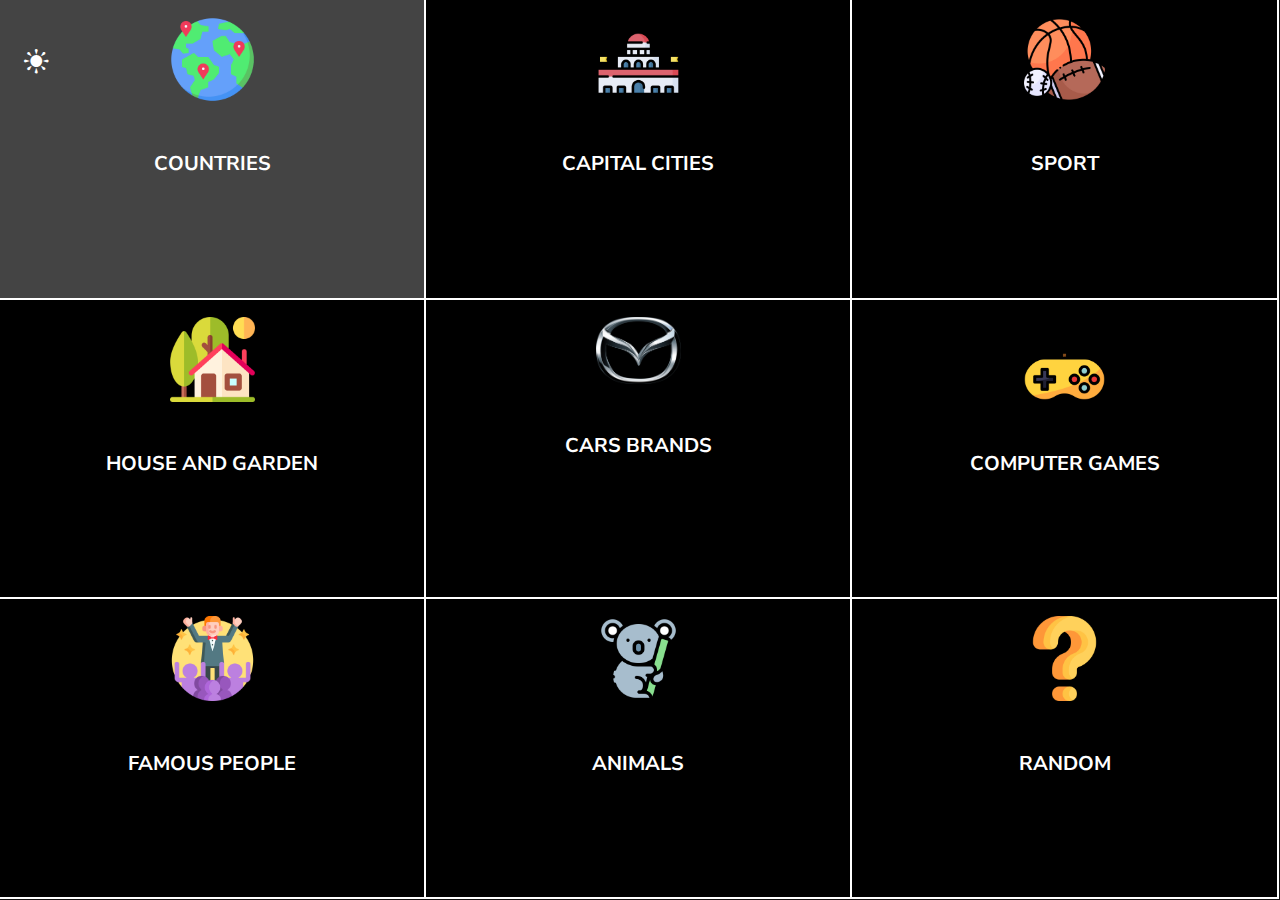
<file: index.html>
<!DOCTYPE html>
<html lang="en">

<head>
    <meta charset="UTF-8">
    <meta http-equiv="X-UA-Compatible" content="IE=edge">
    <meta name="viewport" content="width=device-width, initial-scale=1.0">
    <title>Document</title>

    <link rel="stylesheet" href="style.css" />

    <link rel="preconnect" href="https://fonts.googleapis.com">
    <link rel="preconnect" href="https://fonts.gstatic.com" crossorigin>
    <link href="https://fonts.googleapis.com/css2?family=Nunito+Sans:wght@400;700&display=swap" rel="stylesheet">

    <link rel="stylesheet" href="css/fontello.css" />
</head>

<body onload="zmihaslo()">
    <div class="background"><i class="icon-sun-filled"></i></div>

    <div id="cat">
        <div class="cat" id="countries">
            <img src="icons/pin.png" />
            <div class="cattitle">Countries</div>
        </div>
        <div id="capital" class="cat">
            <img src="icons/government.png" />
            <div class="cattitle">Capital Cities</div>
        </div>
        <div class="cat" id="sport">
            <img src="icons/sports.png" />
            <div class="cattitle">Sport</div>
        </div>
        <div class="cat" id="house">
            <img src="icons/house.png" />
            <div class="cattitle">House and Garden</div>
        </div>
        <div class="cat" id="car">
            <img src="icons/mazda.png" />
            <div class="cattitle">Cars Brands</div>
        </div>
        <div class="cat" id="games">
            <img src="icons/joystick.png" />
            <div class="cattitle">Computer Games</div>
        </div>
        <div class="cat" id="people">
            <img src="icons/famous.png" />
            <div class="cattitle">Famous People</div>
        </div>
        <div id="animals" class="cat">
            <img src="icons/koala.png" />
            <div class="cattitle">Animals</div>
        </div>
        <div class="cat" id="random">
            <img src="icons/question.png" />
            <div class="cattitle">Random</div>
        </div>


    </div>


    <div id="container">


        <header>
            <h1>gra w wisielca</h1>
        </header>

        <div>
            <div id="allhas">
                <div id="haslo"></div>
                <div id="icon"><i class="icon-eye"></i></div>

                <a href="index.html"><i class="icon-ccw"></i></a>
                <div style="clear: both;"></div><br />


            </div>
            <div id="hastitle">Kategoria: </div>
        </div>


        <div id="main">



            <div id="hang"><img src="img/s0.jpg" /></div>



            <div id="alf">
                <div class="alf">a</div>
                <div class="alf">b</div>
                <div class="alf">c</div>
                <div class="alf">d</div>
                <div class="alf">e</div>
                <div class="alf">f</div>
                <div class="alf">g</div>
                <div class="alf">h</div>
                <div class="alf">i</div>
                <div class="alf">j</div>
                <div class="alf">k</div>
                <div class="alf">l</div>
                <div class="alf">m</div>
                <div class="alf">n</div>
                <div class="alf">o</div>
                <div class="alf">p</div>
                <div class="alf">q</div>
                <div class="alf">r</div>
                <div class="alf">s</div>
                <div class="alf">t</div>
                <div class="alf">u</div>
                <div class="alf">v</div>
                <div class="alf">w</div>
                <div class="alf">x</div>
                <div class="alf">y</div>
                <div class="alf">z</div>


            </div>

            <div id="score">
                <div id="score2">
                    <h3></h3>
                </div>
                <button id="reload" onclick="reload()">Zagraj jeszcze raz</button>
            </div>
        </div>




    </div>



    <script src="script.js"></script>
</body>

</html>
</file>
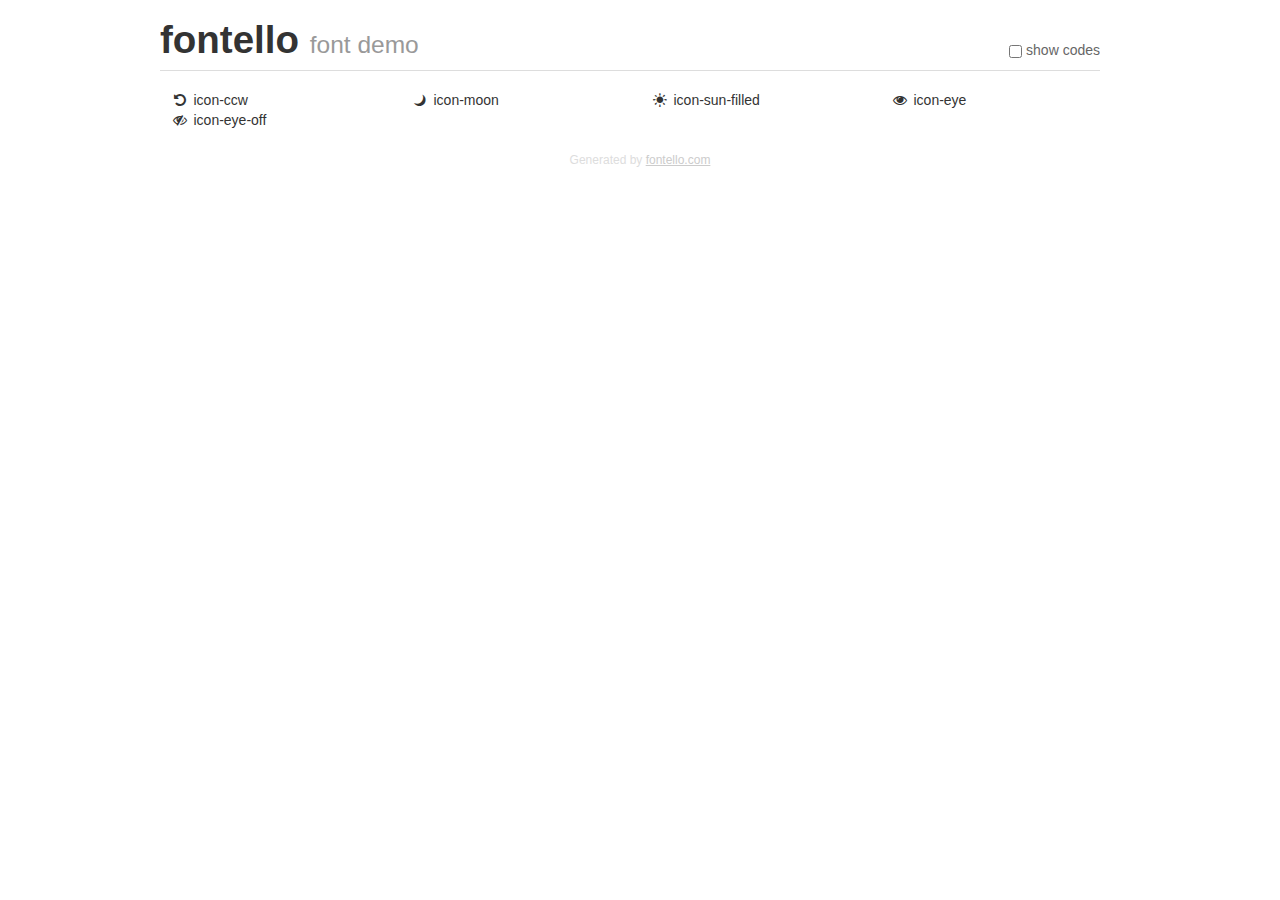
<file: demo.html>
<!DOCTYPE html>
<html>
  <head>
  <!--[if lt IE 9]><script language="javascript" type="text/javascript" src="//html5shim.googlecode.com/svn/trunk/html5.js"></script><![endif]-->
  <meta charset="UTF-8">
  <style>
    html {
      font-size: 100%;
      -webkit-text-size-adjust: 100%;
      -ms-text-size-adjust: 100%;
    }
    a:focus {
      outline: thin dotted #333;
      outline: 5px auto -webkit-focus-ring-color;
      outline-offset: -2px;
    }
    a:hover,
    a:active {
      outline: 0;
    }
    input {
      margin: 0;
      font-size: 100%;
      vertical-align: middle;
      *overflow: visible;
      line-height: normal;
    }
    input::-moz-focus-inner {
      padding: 0;
      border: 0;
    }
    body {
      margin: 0;
      font-family: "Helvetica Neue", Helvetica, Arial, sans-serif;
      font-size: 14px;
      line-height: 20px;
      color: #333;
      background-color: #fff;
    }
    a {
      color: #08c;
      text-decoration: none;
    }
    a:hover {
      color: #005580;
      text-decoration: underline;
    }
    .row {
      margin-left: -20px;
      *zoom: 1;
    }
    .row:before,
    .row:after {
      display: table;
      content: "";
      line-height: 0;
    }
    .row:after {
      clear: both;
    }
    .span3 {
      float: left;
      min-height: 1px;
      margin-left: 20px;
      width: 220px;
    }
    .container {
      width: 940px;
      margin-right: auto;
      margin-left: auto;
      *zoom: 1;
    }
    .container:before,
    .container:after {
      display: table;
      content: "";
      line-height: 0;
    }
    .container:after {
      clear: both;
    }
    small {
      font-size: 85%;
    }
    h1 {
      margin: 10px 0;
      font-family: inherit;
      font-weight: bold;
      line-height: 20px;
      color: inherit;
      text-rendering: optimizelegibility;
      line-height: 40px;
      font-size: 38.5px;
    }
    h1 small {
      font-weight: normal;
      line-height: 1;
      color: #999;
      font-size: 24.5px;
    }

    body {
      margin-top: 90px;
    }
    .header {
      position: fixed;
      top: 0;
      left: 50%;
      margin-left: -480px;
      background-color: #fff;
      border-bottom: 1px solid #ddd;
      padding-top: 10px;
      z-index: 10;
    }
    .footer {
      color: #ddd;
      font-size: 12px;
      text-align: center;
      margin-top: 20px;
    }
    .footer a {
      color: #ccc;
      text-decoration: underline;
    }
    .the-icons {
      font-size: 14px;
      line-height: 24px;
    }
    .switch {
      position: absolute;
      right: 0;
      bottom: 10px;
      color: #666;
    }
    .switch input {
      margin-right: 0.3em;
    }
    .codesOn .i-name {
      display: none;
    }
    .codesOn .i-code {
      display: inline;
    }
    .i-code {
      display: none;
    }
    @font-face {
      font-family: 'fontello';
      src: url('./font/fontello.eot?81566261');
      src: url('./font/fontello.eot?81566261#iefix') format('embedded-opentype'),
           url('./font/fontello.woff?81566261') format('woff'),
           url('./font/fontello.ttf?81566261') format('truetype'),
           url('./font/fontello.svg?81566261#fontello') format('svg');
      font-weight: normal;
      font-style: normal;
    }
    .demo-icon {
      font-family: "fontello";
      font-style: normal;
      font-weight: normal;
      speak: never;
     
      display: inline-block;
      text-decoration: inherit;
      width: 1em;
      margin-right: .2em;
      text-align: center;
      /* opacity: .8; */
     
      /* For safety - reset parent styles, that can break glyph codes*/
      font-variant: normal;
      text-transform: none;
     
      /* fix buttons height, for twitter bootstrap */
      line-height: 1em;
     
      /* Animation center compensation - margins should be symmetric */
      /* remove if not needed */
      margin-left: .2em;
     
      /* You can be more comfortable with increased icons size */
      /* font-size: 120%; */
     
      /* Font smoothing. That was taken from TWBS */
      -webkit-font-smoothing: antialiased;
      -moz-osx-font-smoothing: grayscale;
     
      /* Uncomment for 3D effect */
      /* text-shadow: 1px 1px 1px rgba(127, 127, 127, 0.3); */
    }
    </style>
    <link rel="stylesheet" href="css/animation.css"><!--[if IE 7]><link rel="stylesheet" href="css/" + font.fontname + "-ie7.css"><![endif]-->
    <script>
      function toggleCodes(on) {
        var obj = document.getElementById('icons');
      
        if (on) {
          obj.className += ' codesOn';
        } else {
          obj.className = obj.className.replace(' codesOn', '');
        }
      }
    </script>
  </head>
  <body>
    <div class="container header">
      <h1>fontello <small>font demo</small></h1>
      <label class="switch">
        <input type="checkbox" onclick="toggleCodes(this.checked)">show codes
      </label>
    </div>
    <div class="container" id="icons">
      <div class="row">
        <div class="span3" title="Code: 0xe800">
          <i class="demo-icon icon-ccw">&#xe800;</i> <span class="i-name">icon-ccw</span><span class="i-code">0xe800</span>
        </div>
        <div class="span3" title="Code: 0xe801">
          <i class="demo-icon icon-moon">&#xe801;</i> <span class="i-name">icon-moon</span><span class="i-code">0xe801</span>
        </div>
        <div class="span3" title="Code: 0xe802">
          <i class="demo-icon icon-sun-filled">&#xe802;</i> <span class="i-name">icon-sun-filled</span><span class="i-code">0xe802</span>
        </div>
        <div class="span3" title="Code: 0xe803">
          <i class="demo-icon icon-eye">&#xe803;</i> <span class="i-name">icon-eye</span><span class="i-code">0xe803</span>
        </div>
      </div>
      <div class="row">
        <div class="span3" title="Code: 0xe804">
          <i class="demo-icon icon-eye-off">&#xe804;</i> <span class="i-name">icon-eye-off</span><span class="i-code">0xe804</span>
        </div>
      </div>
    </div>
    <div class="container footer">Generated by <a href="https://fontello.com">fontello.com</a></div>
  </body>
</html>
</file>
<file: style.css>
* {
	padding: 0;
	margin: 0;
	font-family: "Nunito Sans", sans-serif;
	box-sizing: border-box;
}

body {
	background-color: #111;
	color: #fff;
	transition: 0.3s;
	width: 100vw;
}

h1 {
	text-transform: uppercase;
	margin-left: auto;
	margin-right: auto;
	text-align: center;
}

#haslo {
	text-align: center;
	font-size: 25px;
	letter-spacing: 1.5px;
}

#container {
	width: 100vw;
	z-index: 0;
	position: absolute;
}

header {
	width: 100vw;

	text-align: center;
}

#hang {
	margin-left: auto;
	margin-right: auto;

	width: 40vw;
	display: flex;
	align-items: center;
	justify-content: center;
}

img {
	margin-left: auto;
	margin-right: auto;
	width: 100%;
	height: auto;
}

#main {
	width: 100vw;
	margin-top: 100px;
	display: flex;
	align-items: center;
	justify-content: center;
	flex-wrap: wrap;
	z-index: 0;
}
.alf {
	float: left;
	text-transform: uppercase;
	border: 2px solid #dedede;
	font-size: 25px;
	padding: 5px;
	margin: 8px;
	border-radius: 10px;
	width: 3vw;
	text-align: center;
	transition: 0.3s;
}

#alf {
	width: 30vw;
}

.alf:hover {
	cursor: pointer;
}

#score {
	position: fixed;
	display: none;
	padding: 30px;
	border-radius: 15%;
	background-color: rgba(255, 255, 255, 0.9);

	transition: 0.5s;
	text-align: center;
	animation: anim 1s linear infinite;
}

#reload:hover {
	cursor: pointer;
}

.clicked {
	color: rgba(rgb(255, 255, 255), rgb(255, 255, 255), rgb(255, 255, 255), 0.2);
	cursor: default;
}

.clicked:hover {
	cursor: default;
}

.background {
	position: absolute;
	top: 5%;
	left: 1.5%;
	transition: 0.5s;
	z-index: 5;
}
h3 {
	letter-spacing: 1px;
	font-size: 25px !important;
}
#reload {
	border: 0;
	padding: 5px;
	margin-top: 14px;
	background-color: rgba(0, 0, 0, 0);
	font-size: 18px;
	transition: all 0.2s ease-in-out;
}

#reload:hover {
	opacity: 0.6;
}

@keyframes anim {
	0% {
		transform: scale(1);
	}

	50% {
		transform: scale(1.05);
	}

	100% {
		transform: scale(1);
	}
}

.background:hover {
	cursor: pointer;
}

#score2 {
	font-size: 25px !important;
	font-weight: 700;
}

#allhas {
	display: flex;
	align-items: center;
	justify-content: center;
}

#icon {
	transition: 0.2s;
}

#icon:hover {
	opacity: 0.7;
	cursor: pointer;
}

i {
	font-size: 25px;
}

i:hover {
	opacity: 0.7;
	cursor: pointer;
}

@media screen and (max-width: 800px) {
	#hang {
		width: 80vw;
	}

	#alf {
		width: 80vw;
		text-align: center;
		display: flex;
		flex-direction: row;
		flex-wrap: wrap;
		justify-content: center;
	}
	.alf {
		width: 11%;
		display: flex;
		align-items: center;
		justify-content: center;
	}
}

a {
	color: #fff;
	transition: 1s;
	margin-left: 8px;
}

.alf:hover {
	opacity: 0.5;
}

#cat {
	width: 100%;
	position: relative;
	flex-wrap: wrap;
	flex-direction: row;
	z-index: 1;
	top: 0;
}

.cat {
	width: 33.3%;
	height: 33.3vh;
	position: relative;
	float: left;
	text-align: center;
	background-color: #000;
	border-right: 2px solid #fff;
	border-bottom: 2px solid #fff;

	transition: 0.3s;
}

.cat:hover {
	cursor: pointer;
	background-color: #444;
}

#cat img {
	width: 20%;
	height: auto;
	position: relative;
	top: 0;
	margin-top: 4%;
}

.cattitle {
	position: relative;
	bottom: 0;
	font-size: 20px;
	text-transform: uppercase;
	font-weight: 700;
	margin-top: 10%;
}

#hastitle {
	margin-left: auto;
	margin-right: auto;
	text-align: center;
	margin-top: 10px;
}
</file>
<file: css/fontello.css>
@font-face {
  font-family: 'fontello';
  src: url('../font/fontello.eot?59389660');
  src: url('../font/fontello.eot?59389660#iefix') format('embedded-opentype'),
       url('../font/fontello.woff2?59389660') format('woff2'),
       url('../font/fontello.woff?59389660') format('woff'),
       url('../font/fontello.ttf?59389660') format('truetype'),
       url('../font/fontello.svg?59389660#fontello') format('svg');
  font-weight: normal;
  font-style: normal;
}
/* Chrome hack: SVG is rendered more smooth in Windozze. 100% magic, uncomment if you need it. */
/* Note, that will break hinting! In other OS-es font will be not as sharp as it could be */
/*
@media screen and (-webkit-min-device-pixel-ratio:0) {
  @font-face {
    font-family: 'fontello';
    src: url('../font/fontello.svg?59389660#fontello') format('svg');
  }
}
*/
[class^="icon-"]:before, [class*=" icon-"]:before {
  font-family: "fontello";
  font-style: normal;
  font-weight: normal;
  speak: never;

  display: inline-block;
  text-decoration: inherit;
  width: 1em;
  margin-right: .2em;
  text-align: center;
  /* opacity: .8; */

  /* For safety - reset parent styles, that can break glyph codes*/
  font-variant: normal;
  text-transform: none;

  /* fix buttons height, for twitter bootstrap */
  line-height: 1em;

  /* Animation center compensation - margins should be symmetric */
  /* remove if not needed */
  margin-left: .2em;

  /* you can be more comfortable with increased icons size */
  /* font-size: 120%; */

  /* Font smoothing. That was taken from TWBS */
  -webkit-font-smoothing: antialiased;
  -moz-osx-font-smoothing: grayscale;

  /* Uncomment for 3D effect */
  /* text-shadow: 1px 1px 1px rgba(127, 127, 127, 0.3); */
}

.icon-ccw:before { content: '\e800'; } /* '' */
.icon-moon:before { content: '\e801'; } /* '' */
.icon-sun-filled:before { content: '\e802'; } /* '' */
.icon-eye:before { content: '\e803'; } /* '' */
.icon-eye-off:before { content: '\e804'; } /* '' */
</file>
<file: css/animation.css>
/*
   Animation example, for spinners
*/
.animate-spin {
  -moz-animation: spin 2s infinite linear;
  -o-animation: spin 2s infinite linear;
  -webkit-animation: spin 2s infinite linear;
  animation: spin 2s infinite linear;
  display: inline-block;
}
@-moz-keyframes spin {
  0% {
    -moz-transform: rotate(0deg);
    -o-transform: rotate(0deg);
    -webkit-transform: rotate(0deg);
    transform: rotate(0deg);
  }

  100% {
    -moz-transform: rotate(359deg);
    -o-transform: rotate(359deg);
    -webkit-transform: rotate(359deg);
    transform: rotate(359deg);
  }
}
@-webkit-keyframes spin {
  0% {
    -moz-transform: rotate(0deg);
    -o-transform: rotate(0deg);
    -webkit-transform: rotate(0deg);
    transform: rotate(0deg);
  }

  100% {
    -moz-transform: rotate(359deg);
    -o-transform: rotate(359deg);
    -webkit-transform: rotate(359deg);
    transform: rotate(359deg);
  }
}
@-o-keyframes spin {
  0% {
    -moz-transform: rotate(0deg);
    -o-transform: rotate(0deg);
    -webkit-transform: rotate(0deg);
    transform: rotate(0deg);
  }

  100% {
    -moz-transform: rotate(359deg);
    -o-transform: rotate(359deg);
    -webkit-transform: rotate(359deg);
    transform: rotate(359deg);
  }
}
@-ms-keyframes spin {
  0% {
    -moz-transform: rotate(0deg);
    -o-transform: rotate(0deg);
    -webkit-transform: rotate(0deg);
    transform: rotate(0deg);
  }

  100% {
    -moz-transform: rotate(359deg);
    -o-transform: rotate(359deg);
    -webkit-transform: rotate(359deg);
    transform: rotate(359deg);
  }
}
@keyframes spin {
  0% {
    -moz-transform: rotate(0deg);
    -o-transform: rotate(0deg);
    -webkit-transform: rotate(0deg);
    transform: rotate(0deg);
  }

  100% {
    -moz-transform: rotate(359deg);
    -o-transform: rotate(359deg);
    -webkit-transform: rotate(359deg);
    transform: rotate(359deg);
  }
}
</file>
